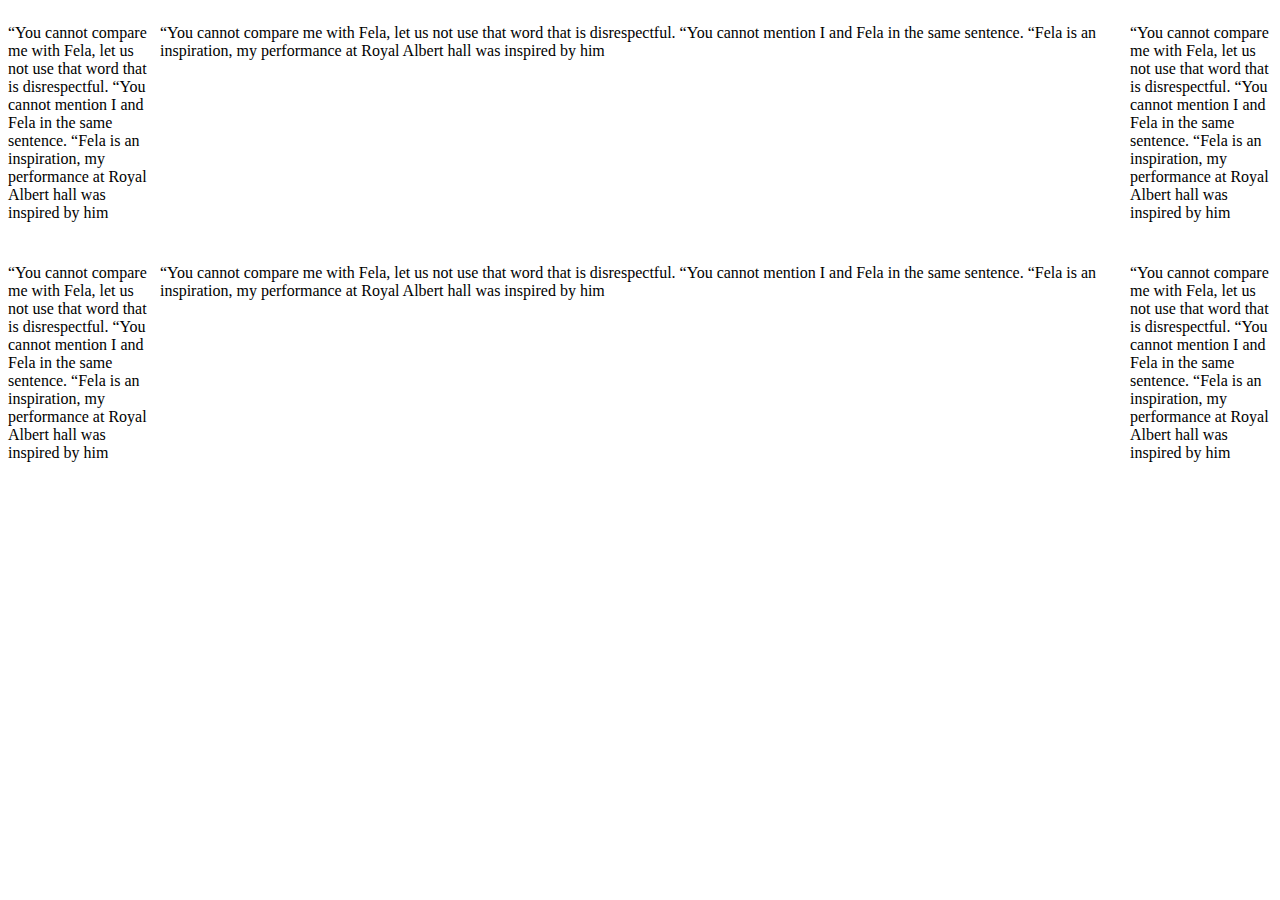
<file: ppp/ppp.html>
<!DOCTYPE html>
<html lang="en">
    <head>
        <meta charset="UTF-8">
        <meta name="viewport" content="width=device-width,initial-scale=1.0">
       <title>ME</title>
       <link rel="stylesheet" href="ppp.css">
    </head>
    <body>
    <div>
     <p>
        “You cannot compare me with Fela, let us not use that word that is disrespectful.

“You cannot mention I and Fela in the same sentence.

“Fela is an inspiration, my performance at Royal Albert hall was inspired by him
     </p>

     <p>
        “You cannot compare me with Fela, let us not use that word that is disrespectful.

“You cannot mention I and Fela in the same sentence.

“Fela is an inspiration, my performance at Royal Albert hall was inspired by him
     </p>

     <p>
        “You cannot compare me with Fela, let us not use that word that is disrespectful.

“You cannot mention I and Fela in the same sentence.

“Fela is an inspiration, my performance at Royal Albert hall was inspired by him
     </p>

     <p>
        “You cannot compare me with Fela, let us not use that word that is disrespectful.

“You cannot mention I and Fela in the same sentence.

“Fela is an inspiration, my performance at Royal Albert hall was inspired by him
     </p>

     <p>
        “You cannot compare me with Fela, let us not use that word that is disrespectful.

“You cannot mention I and Fela in the same sentence.

“Fela is an inspiration, my performance at Royal Albert hall was inspired by him
     </p>

     <p>
        “You cannot compare me with Fela, let us not use that word that is disrespectful.

“You cannot mention I and Fela in the same sentence.

“Fela is an inspiration, my performance at Royal Albert hall was inspired by him
     </p>


    </div>
    </body>
   </html>
</file>
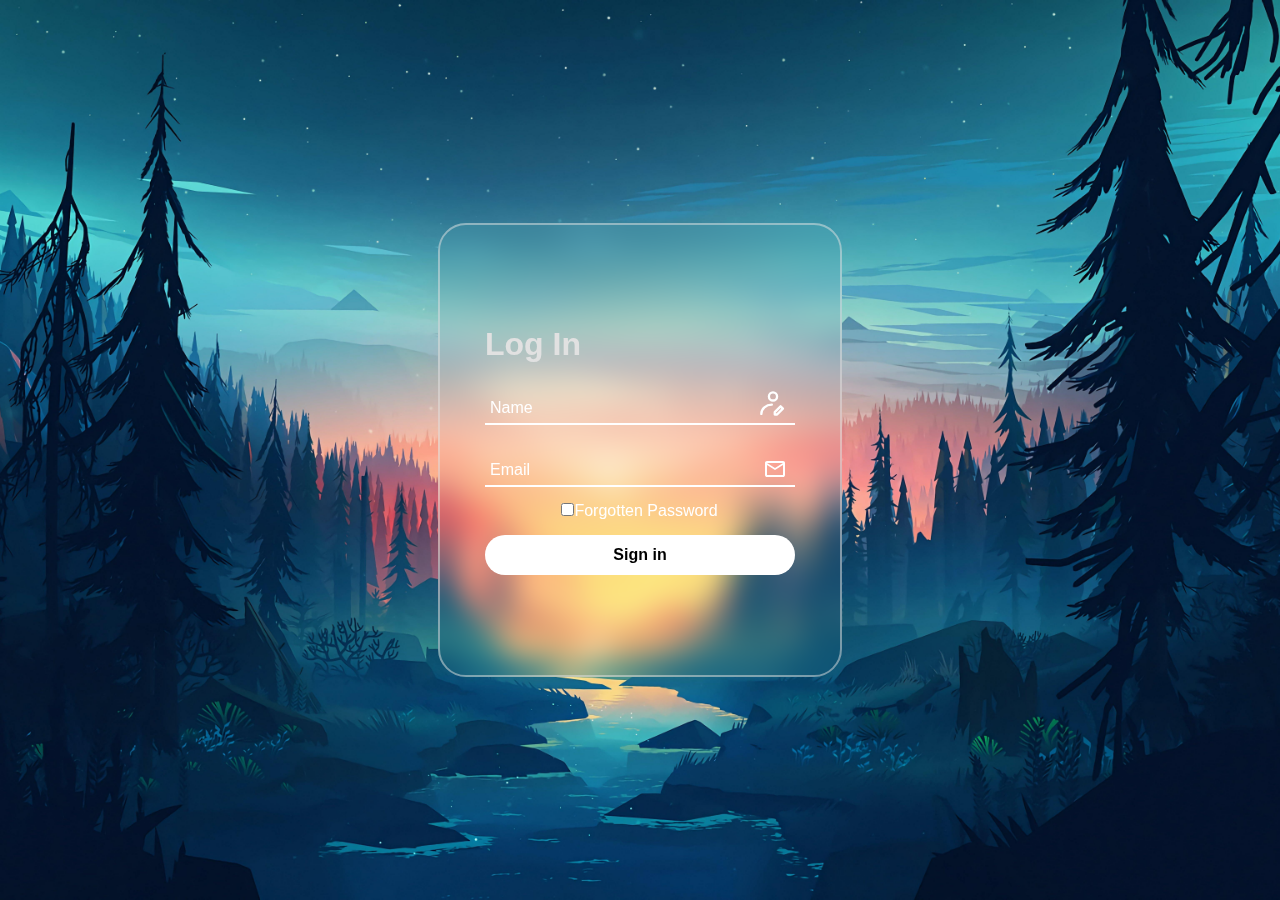
<file: sign up page/login/login.html>
<!DOCTYPE html>
<html lang="en">
    <head>
        <meta charset="utf-8"/>
        <meta name="viewport" content="width=device-width,initial-scale=1.0"/>
        <title>Log in</title>
        <link rel="stylesheet" href="style.css"> 
    </head>
    <body>
        <section>
            <div class="form-box">
            <div class="form-value">
                <form action="">
                    <h2>Log In</h2>
                    <div class="inputbox">
                     <div class="me"><svg xmlns="http://www.w3.org/2000/svg" width="28" height="28" viewBox="0 0 48 48"><g fill="none" stroke="currentColor" stroke-linecap="round" stroke-linejoin="round" stroke-width="4"><circle cx="24" cy="11" r="7"/><path d="M4 41c0-8.837 8.059-16 18-16m9 17l10-10l-4-4l-10 10v4h4Z"/></g></svg></div>
                        <input type="text" required>
                        <label for="">Name</label>
                    </div>
                    <div class="inputbox">
                        <svg xmlns="http://www.w3.org/2000/svg" width="24" height="24" viewBox="0 0 24 24"><path fill="currentColor" d="M4 20q-.825 0-1.413-.588T2 18V6q0-.825.588-1.413T4 4h16q.825 0 1.413.588T22 6v12q0 .825-.588 1.413T20 20H4Zm8-7L4 8v10h16V8l-8 5Zm0-2l8-5H4l8 5ZM4 8V6v12V8Z"/></svg>
                        <input type="email" required>
                        <label for="">Email</label>
                    </div>
              
                        <div class="forget">
                            <label for=""><input type="checkbox"><a href="signup/signup.html" target="_blank">Forgotten Password</a></label>
                        </div>
                        <button>Sign in</button>
                       
                </form>
                
            </div>
        </section>
    </body>
</html>
</file>
<file: ppp/ppp.css>
div{
   display: grid;
   grid-template-columns: 1fr 60rem 1fr;
  gap: 10px ;
}
</file>
<file: sign up page/login/style.css>
*{
    margin: 0;
    padding: 0;
    font-family: 'poppins',sans-serif;
}

section{
    display: flex;
    justify-content: center;
    align-items: center;
    min-height: 100vh;
    width: 100%;
    background-image: url('p.jpg');
    background-repeat: no-repeat;
    background-position: center;
    background-size: cover;
}
.form-box{
    position: relative;
    width: 400px;
    height: 450px;
    background: transparent;
    border: 2px solid rgba(225, 225, 225,0.5);
    display: flex;
    justify-content: center;
    align-items: center;
    border-radius: 28px;
    backdrop-filter: blur(15px);
}
h2{
    font-size: 2em;
    color: rgb(225, 225, 225)
}

.inputbox{
    position: relative;
    margin: 30px 0;
    width: 310px;
    border-bottom: 2px solid white;
}

.inputbox label{
position: absolute;
top: 50%;
left: 5px;
transform: translateY(-50%);
color: white;
font-size: 1em;
pointer-events: none;
}
input:focus ~label,
input:valid ~label{
    top: -10px;
}
.inputbox input{
  width: 100%;
  height: 30px;
  background: transparent;
  border: none;  
  outline: none;
  font-size: 15px;
  padding: 0 35px 0 5px;
  color: white;
  
}
svg{
    position: absolute;
    right: 8px;
    color: white;
    font-size: 1.2em;
    top: 2px;
}
.forget{
    margin: -15px 0 15px;
    font-size: -9em;
    color: #fff;
    display: flex;
    justify-content: center;
}

.forget label a{
    color: white;
    text-decoration: none;
}
.forget label a{
margin-right: 1px;
}
 .forget label a:hover{
   text-decoration: underline;
}
button{
    width: 100%;
    height: 40px;
    border-radius: 40px;
    background: #fff;
    border: none;
    outline: none;
    cursor: pointer;
    font-size: 1em;
    font-weight: 600;
}
.me{
    position: relative;
    bottom: 5px;
}
</file>
